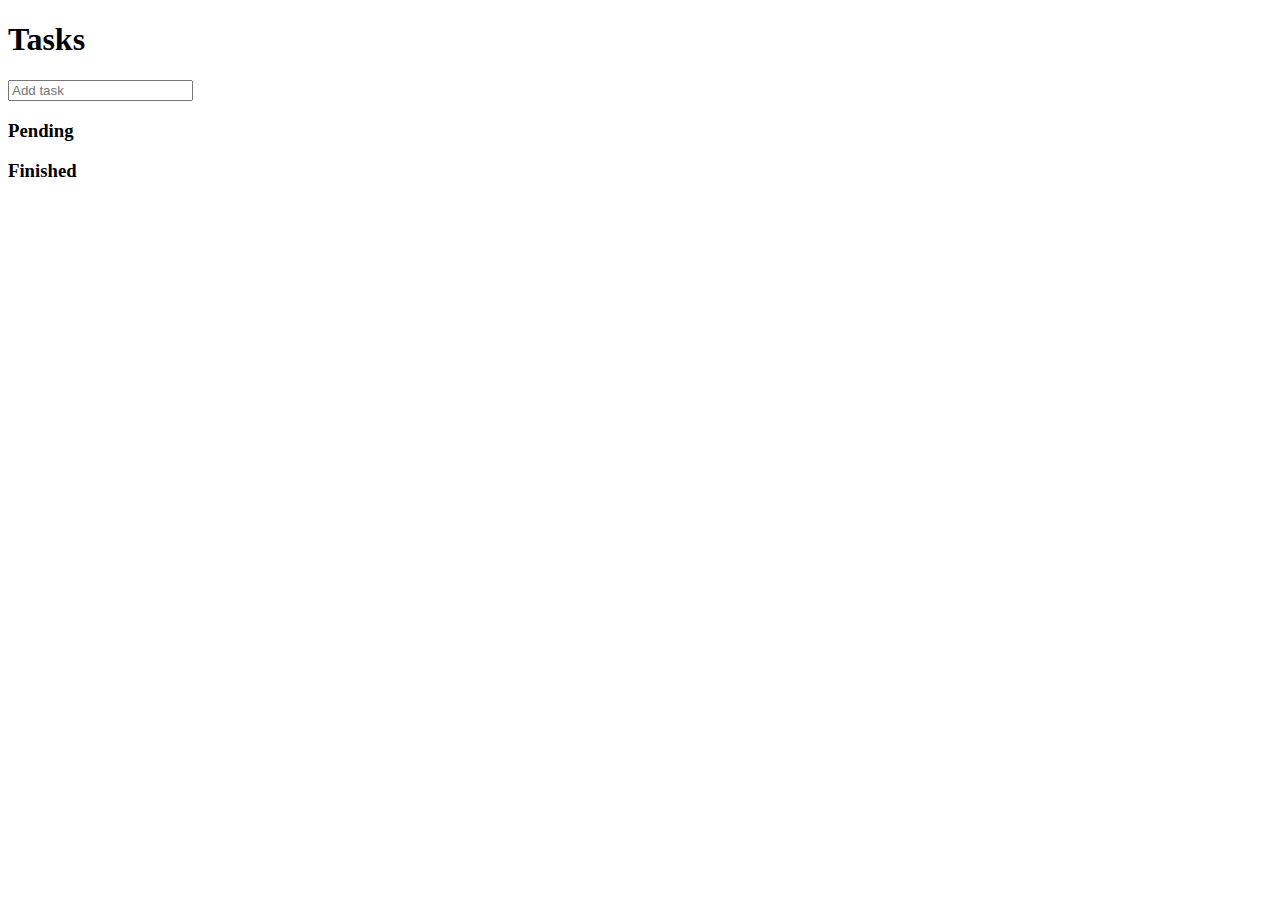
<file: challenge/index.html>
<!DOCTYPE html>
<html>

<head>
    <title>Parcel Sandbox</title>
    <meta charset="UTF-8" />
</head>

<body>
    <h1>Tasks</h1>

    <form id="js-form">
        <input type="text" placeholder="Add task" />
    </form>

    <div>
        <h3>Pending</h3>
        <ul id="js-pending"></ul>
    </div>

    <div>
        <h3>Finished</h3>
        <ul id="js-finished"></ul>
    </div>

    <script src="index.js"></script>
</body>

</html>
</file>
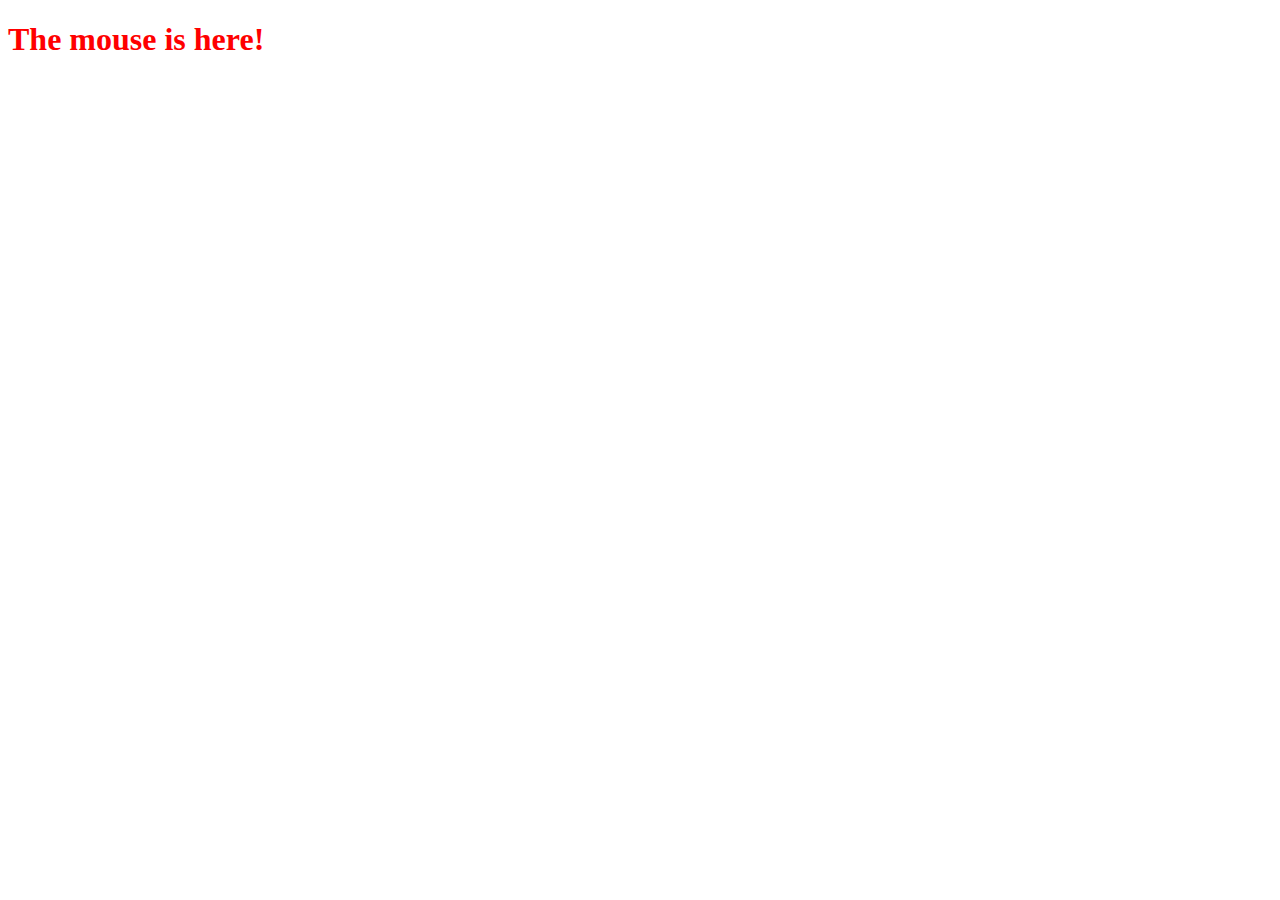
<file: challenge03Vanilajs/index.html>
<!DOCTYPE html>
<html lang="en">

<head>
    <meta charset="UTF-8">
    <meta http-equiv="X-UA-Compatible" content="IE=edge">
    <meta name="viewport" content="width=device-width, initial-scale=1.0">
    <link rel="stylesheet" href="index.css">
    <title>Document</title>
</head>

<body>
    <h1 id="title">Hello!</h1>
    <script src="index.js"></script>
</body>

</html>
</file>
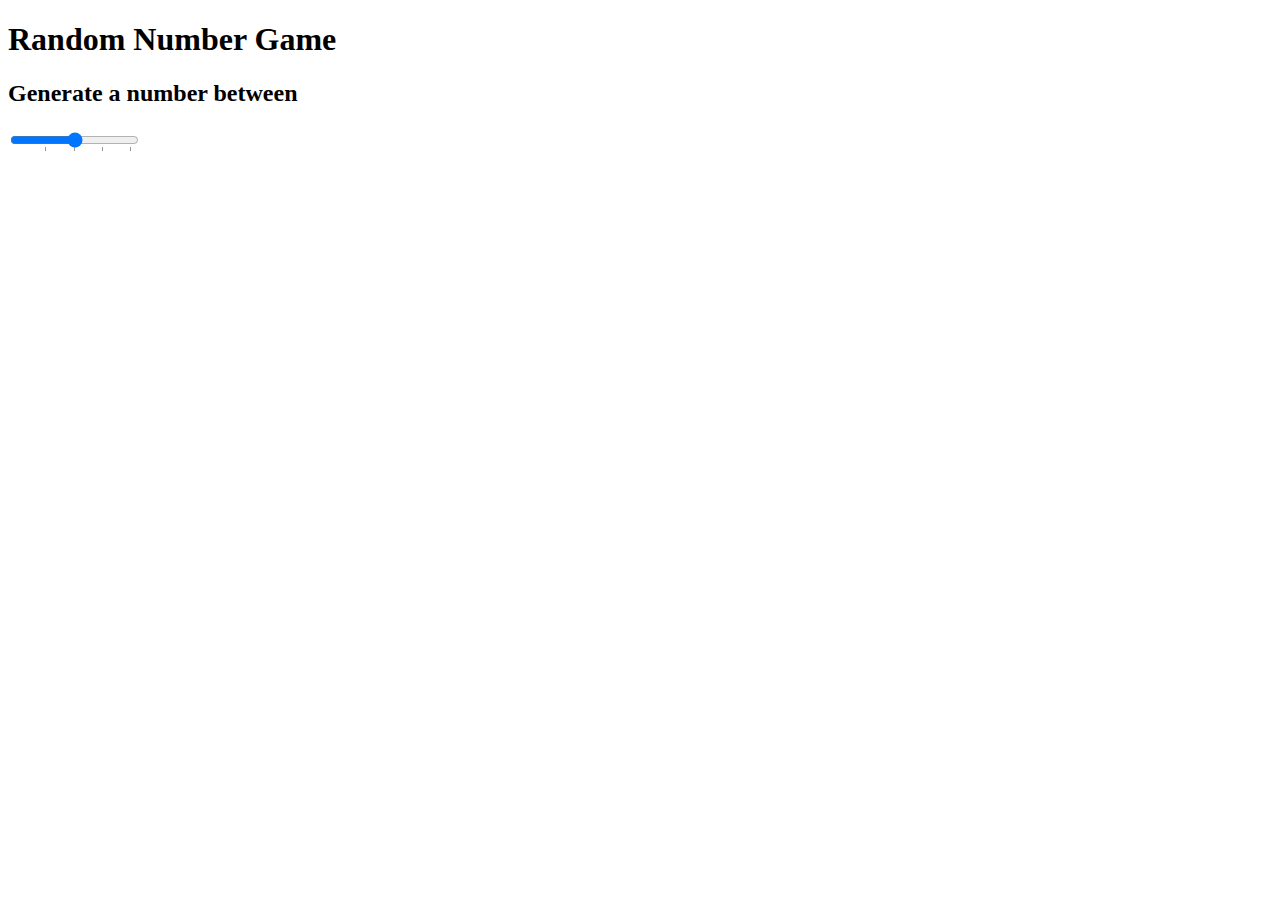
<file: challenge09/index.html>
<!DOCTYPE html>
<html lang="en">

<head>
    <meta charset="UTF-8">
    <meta http-equiv="X-UA-Compatible" content="IE=edge">
    <meta name="viewport" content="width=device-width, initial-scale=1.0">
    <link rel="stylesheet" href="index.css">
    <title>Document</title>
</head>

<body>
    <h1>Random Number Game</h1>

    <form class="rangeForm">
        <h2 class="valueNum">Generate a number between </h2>
        <datalist id="tickmarks">
            <option value="50"></option>
            <option value="100"></option>
            <option value="150"></option>
            <option value="200"></option>
        </datalist>
        <input type="range" class="slider_range" list="tickmarks" min="0" max="200">
    </form>

    <div class="divGuess">
        <h3 class="guessNumber">Guess the Number:</h3>
        <form class="inputNumForm">
            <input type="text">
        </form>
    </div>
    <div class="result">

    </div>
    <script src="index.js"></script>
</body>

</html>
</file>
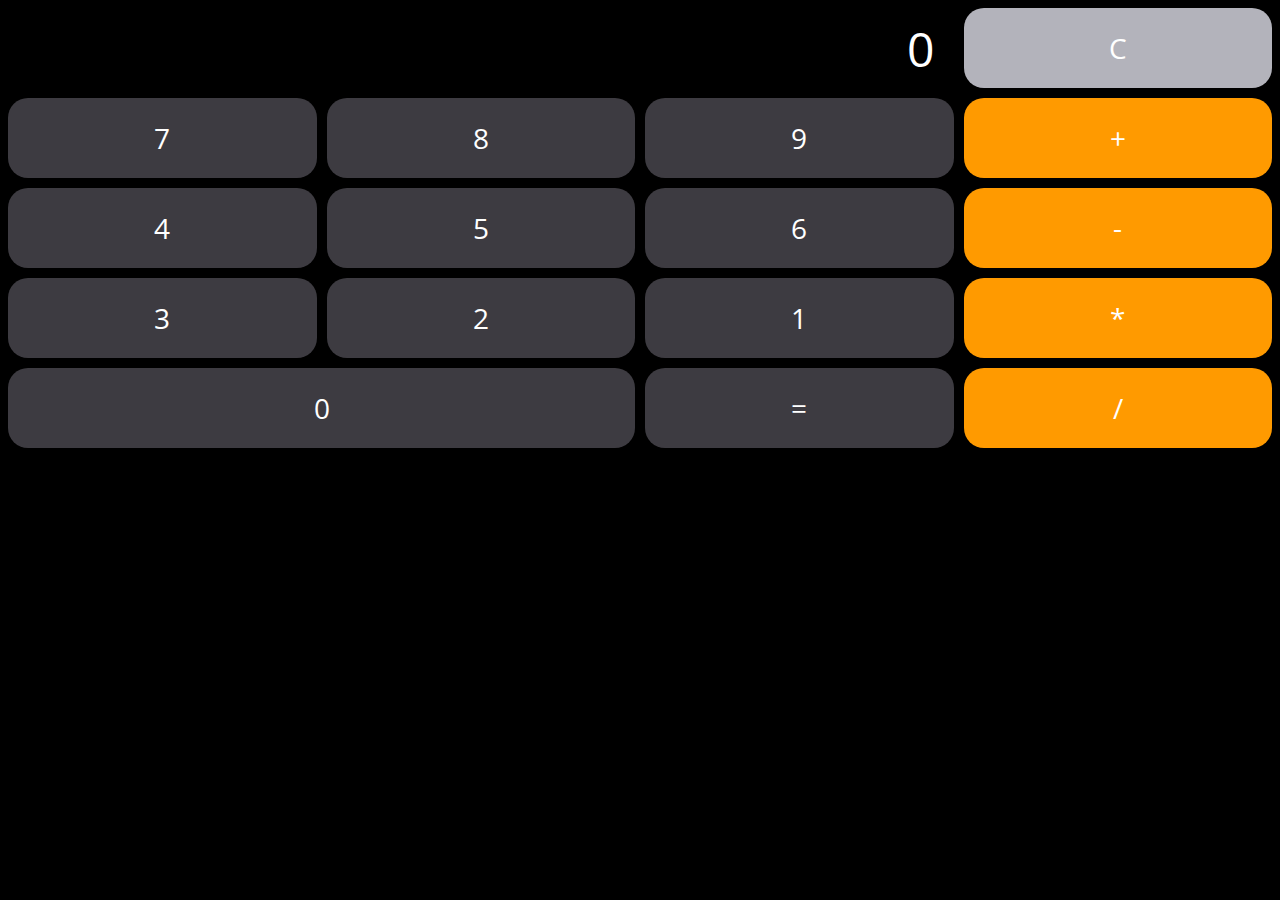
<file: nomadCalculator/index.html>
<!DOCTYPE html>
<html lang="en">

<head>
    <meta charset="UTF-8">
    <meta http-equiv="X-UA-Compatible" content="IE=edge">
    <meta name="viewport" content="width=device-width, initial-scale=1.0">
    <link rel="stylesheet" href="index.css">
    <link href="https://fonts.googleapis.com/css2?family=Open+Sans&display=swap" rel="stylesheet">
    <title>Calculator</title>
</head>

<body>
    <span class="js-result result">0</span>
    <span class="js-reset reset">C</span>
    <span class="js-number">7</span>
    <span class="js-number">8</span>
    <span class="js-number">9</span>
    <span class="js-operation operation">+</span>
    <span class="js-number">4</span>
    <span class="js-number">5</span>
    <span class="js-number">6</span>
    <span class="js-operation operation">-</span>
    <span class="js-number">3</span>
    <span class="js-number">2</span>
    <span class="js-number">1</span>
    <span class="js-operation operation">*</span>
    <span class="js-number zero">0</span>
    <span class="js-equals">=</span>
    <span class="js-operation operation">/</span>
    <script src="index.js"></script>
</body>

</html>
</file>
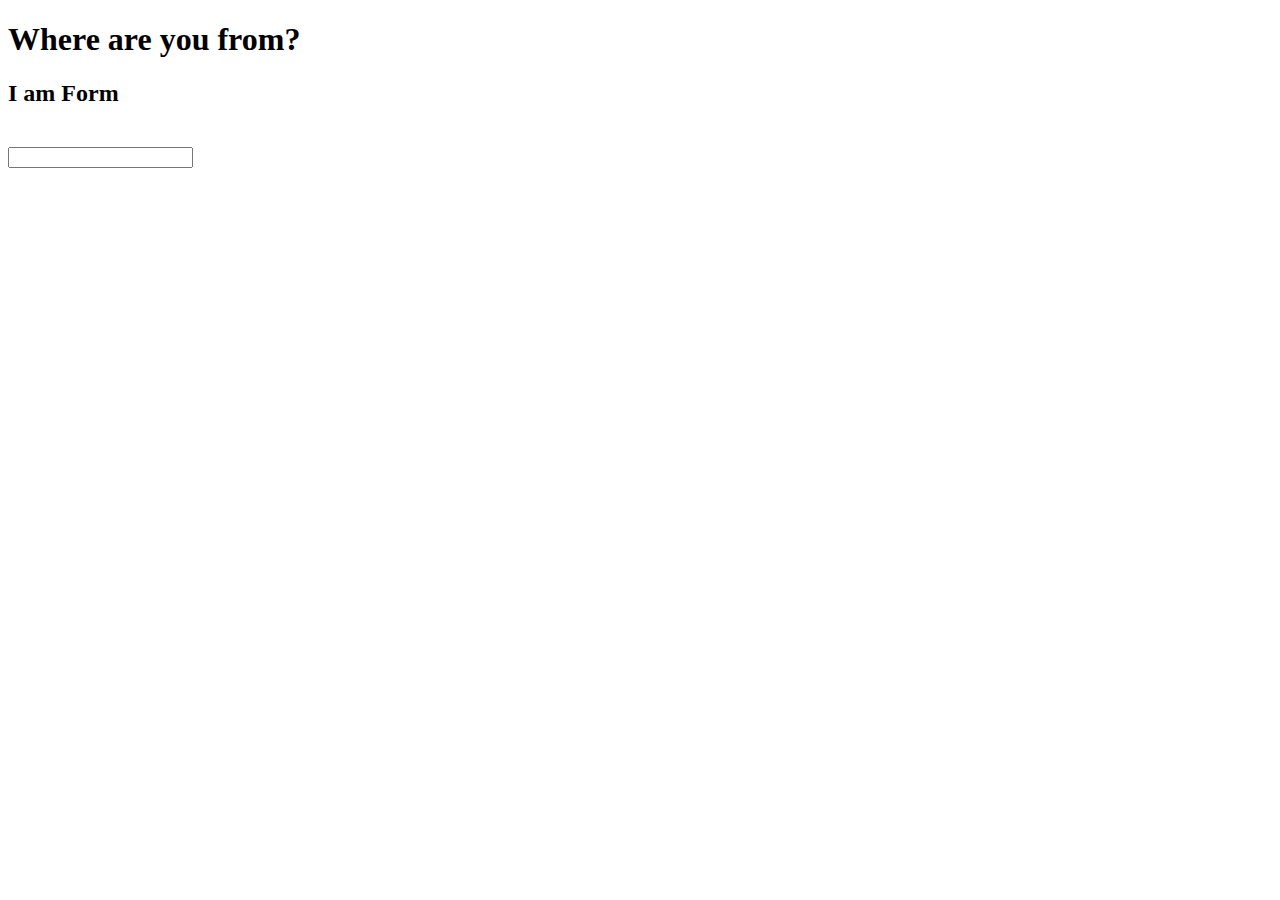
<file: challenge04VanillaJs/ConturyChallenge/contury.html>
<!DOCTYPE html>
<html lang="en">

<head>
    <meta charset="UTF-8">
    <meta name="viewport" content="width=device-width, initial-scale=1.0">

    <title>Document</title>
</head>

<body>
    <h1>Where are you from?</h1>
    <h2>I am Form</h2>
    <option></option>
    <script src="contury.js"></script>
    <input list="contury-list" />

    <datalist id="contury-list">
        <option value="kor"></option>
        <option value="China"></option>
        <option value="japan"></option>
        <option value="Russia"></option>
    </datalist>
</body>

</html>
</file>
<file: challenge03Vanilajs/index.css>
#title{
    color:blue;
}
</file>
<file: challenge09/index.css>
div{
    display:none;
}
.divGueShowing{
    width:500px;
    position:absolute;
    left:0px;
    padding:0;
    display:flex;
    justify-content: space-evenly;
    align-items:center;
}
.guessNumber{
    margin:0px;
}
</file>
<file: nomadCalculator/index.css>
body{
    display:grid;
    grid-template-columns: repeat(4,1fr);
    grid-template-rows:80px;
    grid-auto-rows:80px;
    grid-gap:10px;
    background-color: black;
    font-family: 'Open Sans', sans-serif;
}

body span{
    display:flex;
    justify-content: center;
    align-items:center;
    background-color:#3d3b41;
    border-radius:20px;
    font-size:28px;
    color:white;
    cursor:pointer;
}

body span:active{
    opacity:0.8;
}

body span:not(.result){
    user-select:none;
}

.result{
    background-color:black;
    padding-right:20px;
    justify-content: flex-end;
    font-size:48px;
    grid-column:1/4;
}

.zero{
    grid-column:1/3;
}

.operation {
    background-color:#ff9a00;
}
.reset{
    background-color:#b3b3bb;
}
</file>
